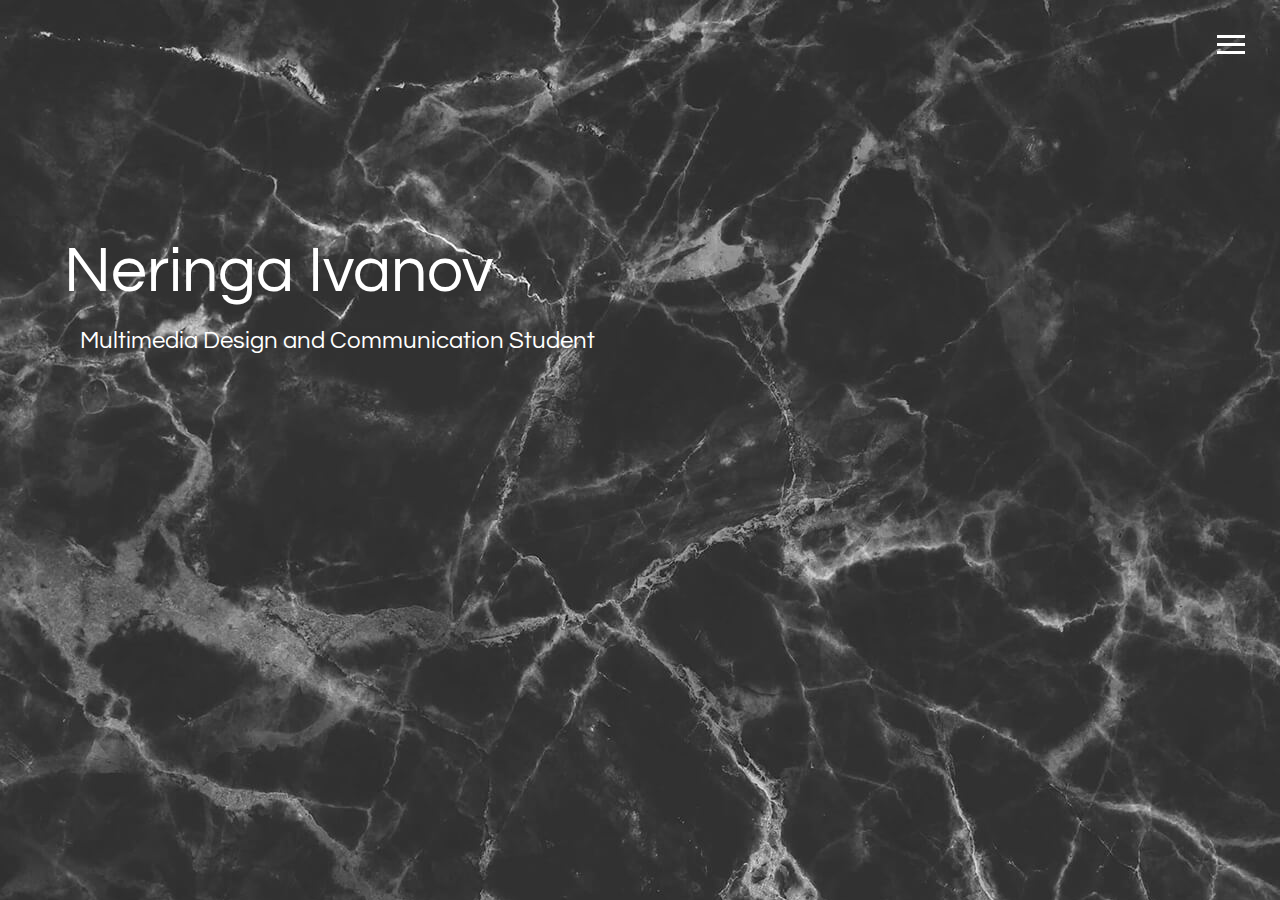
<file: portofolio/index.html>
<!DOCTYPE html>
<html lang="en">
<head>
    <meta charset="utf-8">
    <meta name="viewport" content="width=device-width, initial-scale=1.0">
    <link rel="stylesheet" href="css/stylesheet.css">
    <title>Neringa Ivanov</title>
    <link href="https://fonts.googleapis.com/css?family=Questrial" rel="stylesheet">
    <link rel="stylesheet" href="https://use.fontawesome.com/releases/v5.6.3/css/all.css" integrity="sha384-UHRtZLI+pbxtHCWp1t77Bi1L4ZtiqrqD80Kn4Z8NTSRyMA2Fd33n5dQ8lWUE00s/" crossorigin="anonymous">


</head>

<body>
    <header>
        <div class="menu-btn">
            <div class="btn-line"></div>
            <div class="btn-line"></div>
            <div class="btn-line"></div>
        </div>

        <nav class="menu">
           
            <div class="menu-branding">
                <div class="portrait"></div>
            </div>
        
           
            <ul class="menu-nav">
               <li class="nav-item current">
                    <a href="index.html" class="nav-link">Home</a>
            </li>
            <li class="nav-item">
                    <a href="aboutme.html" class="nav-link">About me</a>
            </li>
            <li class="nav-item">
                    <a href="portofolio.html" class="nav-link">Portofolio</a>
            </li>
                 
            </ul>

        </nav>
        
    </header>
    
    <main id="home">
      
       <h1 class="lg-heading">Neringa Ivanov</h1>
       <h2 class="sm-heading">Multimedia Design and Communication Student</h2>
       
       <div class="icons">
          
           <a href="#">
             <i class="fab fa-facebook fa-2x"></i>      
           </a>
           <a href="#">
             <i class="fab fa-instagram fa-2x"></i>      
           </a>
           <a href="#">
             <i class="fab fa-linkedin fa-2x"></i>      
           </a>
       </div>
        
        
    </main>



 





<script src="js/port_js.js"></script>
</body>
</html>
</file>
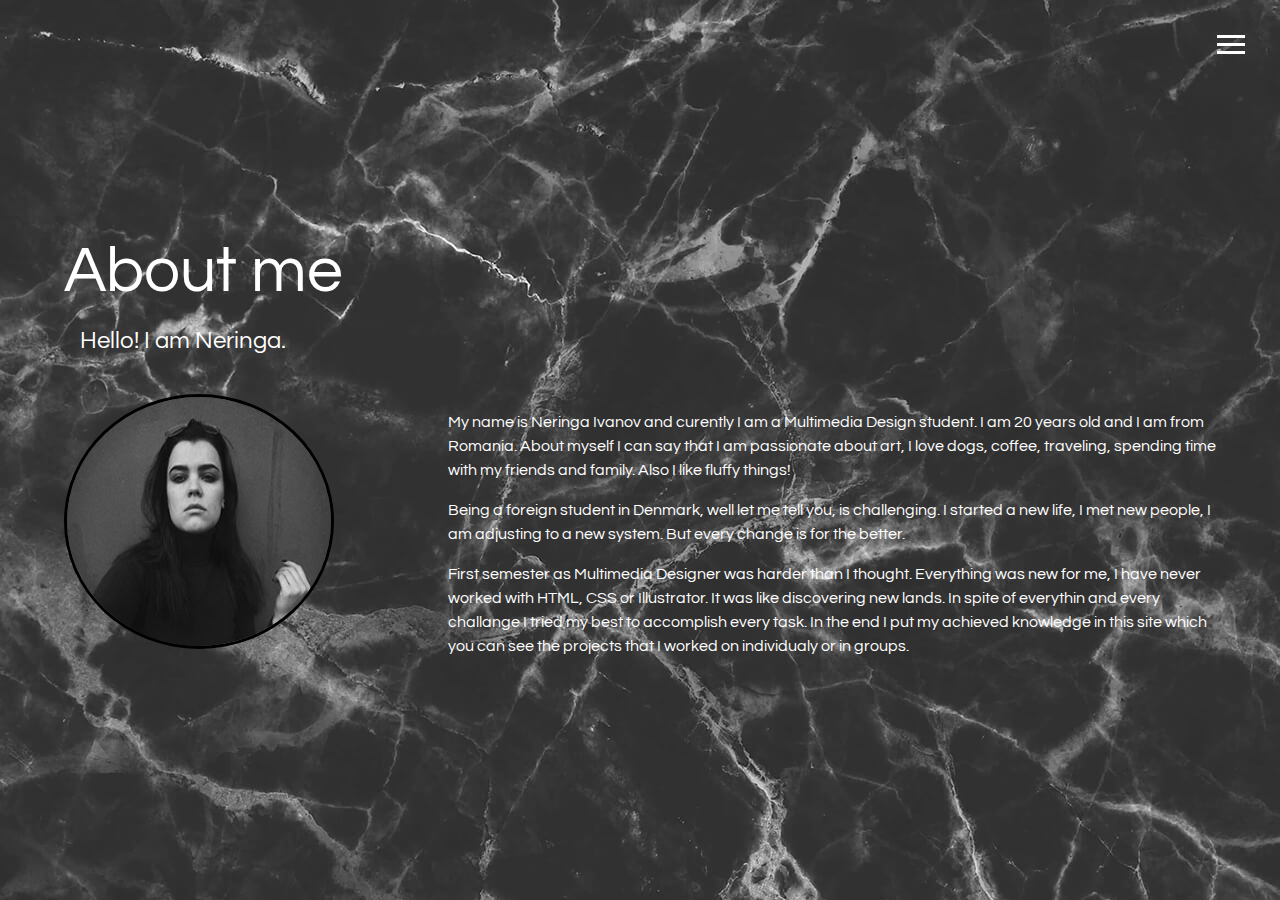
<file: portofolio/aboutme.html>
<!DOCTYPE html>
<html lang="en">
<head>
    <meta charset="utf-8">
    <meta name="viewport" content="width=device-width, initial-scale=1.0">
    <link rel="stylesheet" href="css/stylesheet.css">
    <link href="https://fonts.googleapis.com/css?family=Questrial" rel="stylesheet">
    <title>About Me</title>
</head>

<body>
    <header>
        <div class="menu-btn">
            <div class="btn-line"></div>
            <div class="btn-line"></div>
            <div class="btn-line"></div>
        </div>
        <nav class="menu">
            <div class="menu-branding">
                <div class="portrait"></div>
            </div>

            <ul class="menu-nav">
                <li class="nav-item">
                    <a href="index.html" class="nav-link">Home</a>
                </li>
                <li class="nav-item current">
                    <a href="aboutme.html" class="nav-link">About me</a>
                </li>
                <li class="nav-item">
                    <a href="portofolio.html" class="nav-link">Portofolio</a>
                </li>

            </ul>

        </nav>

    </header>

    <main id="aboutMe">

        <h1 class="lg-heading">About me</h1>

        <h2 class="sm-heading">Hello! I am Neringa.</h2>

        <div class="about-info">

            <div class="bio-img">
                <img src="css/img/portrait5.jpg" alt="NeringaIvanov">
            </div>

            <div class="bio">
                <p>My name is Neringa Ivanov and curently I am a Multimedia Design student. I am 20 years old and I am from Romania.
                    About myself I can say that I am passionate about art, I love dogs, coffee, traveling, spending time with my friends and family.
                    Also I like fluffy things!</p>

                <p>Being a foreign student in Denmark, well let me tell you, is challenging. I started a new life, I met new people, I am adjusting to a new system.
                    But every change is for the better.</p>

                <p>First semester as Multimedia Designer was harder than I thought. Everything was new for me, I have never worked with HTML, CSS or Illustrator. It was like discovering new lands. In spite of everythin and every challange I tried my best to accomplish every task. In the end I put my achieved knowledge in this site which you can see the projects that I worked on individualy or in groups.</p>
            </div>

        </div>



    </main>









    <script src="js/port_js.js"></script>
</body>
</html>
</file>
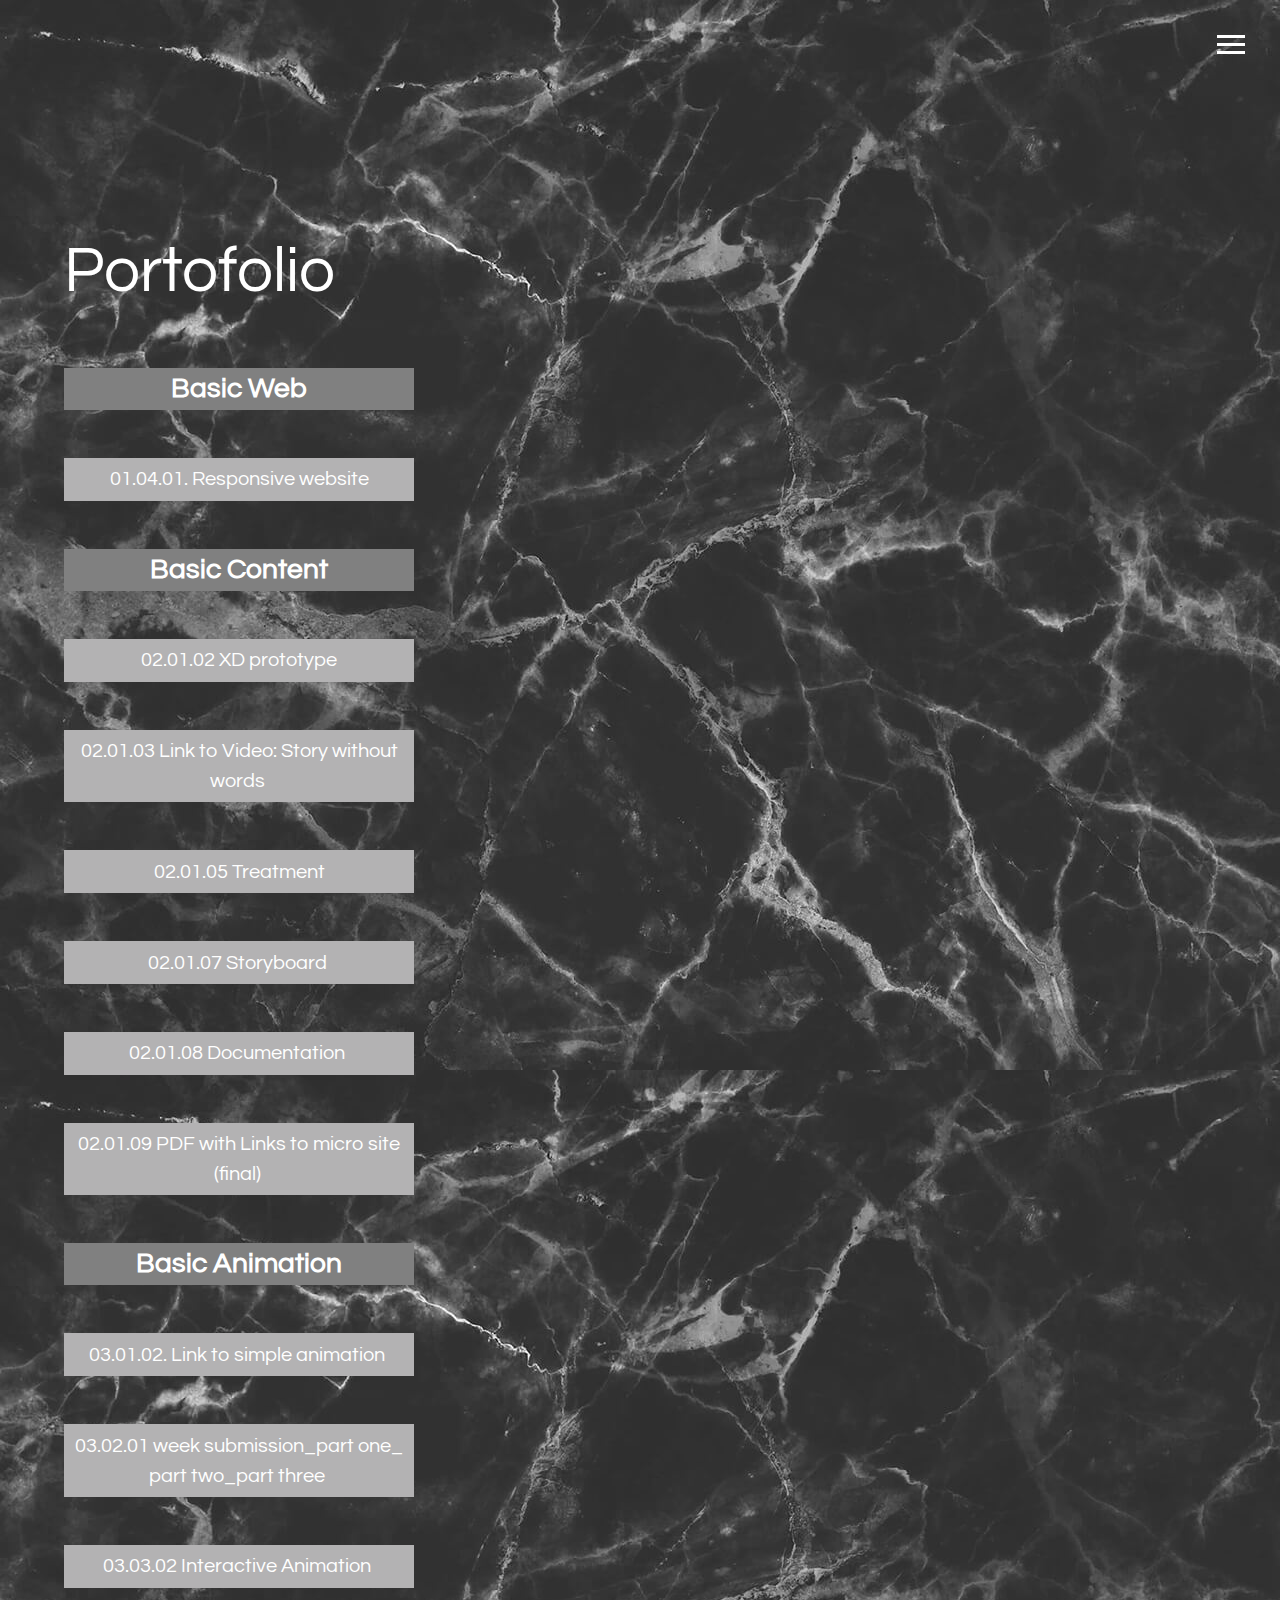
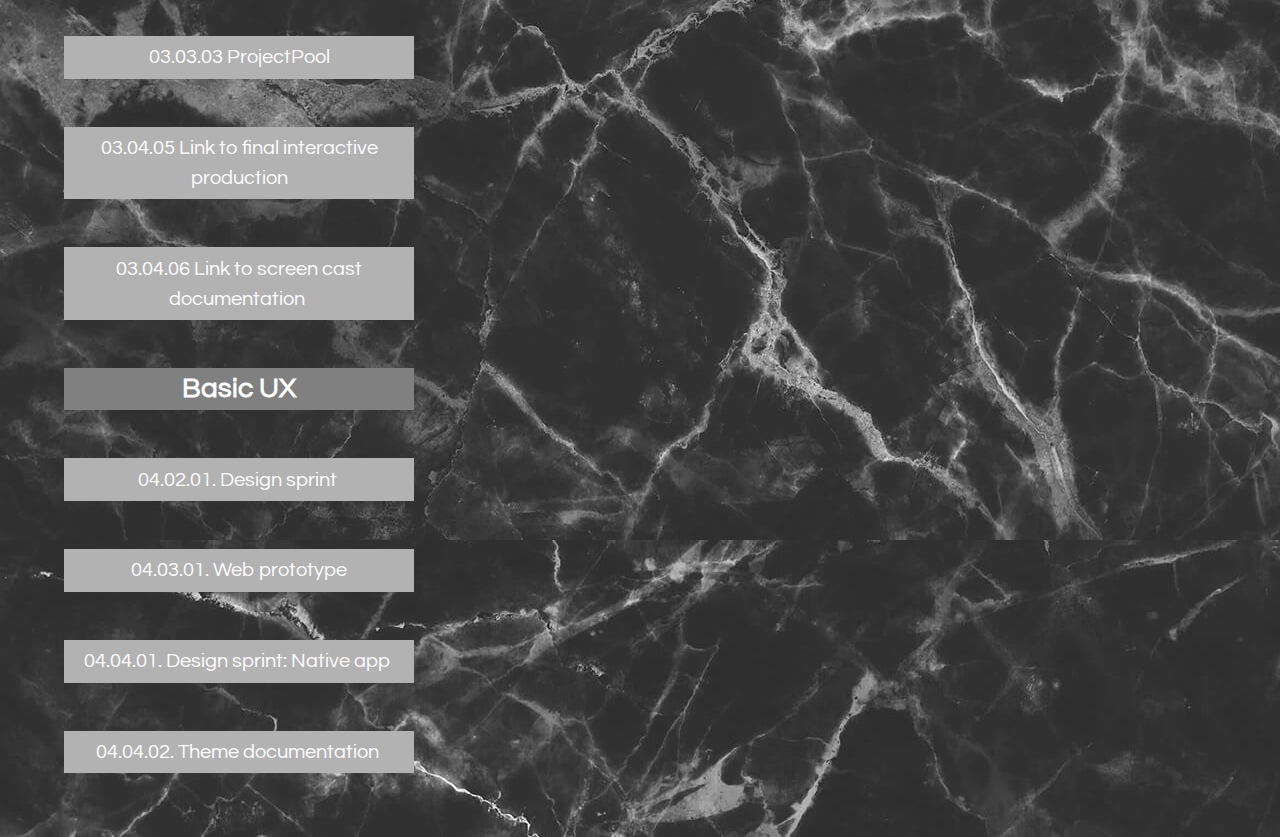
<file: portofolio/portofolio.html>
<!DOCTYPE html>
<html lang="en">

<head>
    <meta charset="utf-8">
    <meta name="viewport" content="width=device-width, initial-scale=1.0">
    <link rel="stylesheet" href="css/stylesheet.css">
    <link href="https://fonts.googleapis.com/css?family=Questrial" rel="stylesheet">

    <title>Portofolio</title>
</head>

<body>
    <header>
        <div class="menu-btn">
            <div class="btn-line"></div>
            <div class="btn-line"></div>
            <div class="btn-line"></div>
        </div>
        <nav class="menu">
            <div class="menu-branding">
                <div class="portrait"></div>
            </div>

            <ul class="menu-nav">
                <li class="nav-item">
                    <a href="index.html" class="nav-link">Home</a>
                </li>
                <li class="nav-item">
                    <a href="aboutme.html" class="nav-link">About me</a>
                </li>
                <li class="nav-item current">
                    <a href="portofolio.html" class="nav-link">Portofolio</a>
                </li>

            </ul>

        </nav>

    </header>

    <main id="portofolio">
    <h1 class="lg-heading">Portofolio</h1>
    


<div class="buttonsPortofolio">

   
<div class="basicContent" id="basicweb">

 <h1 class="collapsible">Basic Web</h1>
<a href="http://mydeerloveart.com/mobile%20site/mobile/index.html" target="_blank"> 01.04.01. Responsive website</a>
</div>


<div class="basicContent" id="basiccontent">
 
   <h1 class="collapsible">Basic Content</h1>
     
<a href="https://xd.adobe.com/view/82fd5dcf-f0ae-4bc0-40d6-1422fcf8858e-f4cc/?-fullscreen" target="_blank"> 02.01.02 XD prototype</a>

<a href="https://www.youtube.com/watch?v=k3F8ABn0OJk&list=LLo8kLD1e1R8-P_jYksVh9Lg&index=2&t=0s" target="_blank"> 02.01.03 Link to Video: Story without words  </a>

<a href="file:///C:/Users/User/Desktop/KEA/2_theme_2/6_week40/1Treatment%20group%208.pdf" target="_blank"> 02.01.05 Treatment  </a>

<a href="file:///C:/Users/User/Desktop/Storyboard(Bikenhagen).pdf" target="_blank">02.01.07 Storyboard </a>

<a href="file:///C:/Users/User/Desktop/2Documentation.pdf" target="_blank"> 02.01.08 Documentation  </a>

<a href="file:///C:/Users/User/Desktop/1Links%20to%20microsite.pdf" target="_blank">02.01.09 PDF with Links to micro site (final)  </a>

</div>



<div class="basicContent" id="basicanimation">
  
  <h1 class="collapsible">Basic Animation</h1>
<a href="http://mydeerloveart.com/exercice/t.html" target="_blank"> 03.01.02. Link to simple animation  </a>
  
   <a href="file:///C:/Users/User/Desktop/03.02.01%20week%20submission_part%20one_%20part%20two_part%20three.pdf" target="_blank"> 03.02.01 week submission_part one_ part two_part three  </a>
   
   <a href="http://quickcocktails.dk/kea/snow-white/index.html" target="_blank"> 03.03.02 Interactive Animation  </a>
   
    <a href="file:///C:/Users/User/Desktop/project-pool.pdf" target="_blank"> 03.03.03 ProjectPool </a>
   
   <a href="file:///C:/Users/User/Desktop/basic-animation-project-group11.pdf" target="_blank"> 03.04.05 Link to final interactive production</a>
   
   <a href="file:///C:/Users/User/Desktop/3.5.3%20%20Links%20to%20screencast%20documentation.pdf"  target="_blank"> 03.04.06 Link to screen cast documentation </a>
    
</div>



<div class="basicContent" id="basicux">

<h1 class="collapsible">Basic UX</h1>
   
    <a href="https://xd.adobe.com/view/ba9a0d0a-f012-4366-44ca-9fbc84cde362-ccab/" target="_blank"> 04.02.01. Design sprint  </a>
    
    <a href="http://mydeerloveart.com/site/" target="_blank"> 04.03.01. Web prototype</a>
    
    <a href="https://xd.adobe.com/view/05028a2c-82e3-48ad-7986-54fd7beb801c-7333/?fullscreen" target="_blank"> 04.04.01. Design sprint: Native app  </a>
    
    <a href="file:///C:/Users/User/Desktop/04_04_02_theme%20documentation_NeringaIvanov.pdf" target="_blank"> 04.04.02. Theme documentation </a>  
    
        
</div>


</div>



</main>

    <script src="js/port_js.js"></script>
</body>

</html>
</file>
<file: portofolio/css/stylesheet.css>
* {
    box-sizing: border-box;
}



body {
    background-image: url(img/black-marble.jpg);
    font-family: 'Questrial', sans-serif;
    color: white;
    height: 100%;
    margin: 0;
    line-height: 1.5;
}

/*first page*/
/*///heading///////*/

h1,
h2 {
    margin: 0;
    font-weight: 400;
}

h1.lg-heading {
    margin-top: 10rem;
    font-size: 4rem;
}

h2.sm-heading {
    margin-bottom: 2rem;
    padding: 0.2rem 1rem;
}

a {
    color: white;
    text-decoration: none;

}

header {
    position: fixed;
    z-index: 2;
    width: 100%;
}

main {
    padding: 4rem;
    height: 100%;

}

main .icons {
    margin-top: 1rem;
}

main a {
    padding: 0.4rem;
}

main a:hover {
    color: black;
    transition: all 0.5s ease-out;
}

#home {
    overflow: hidden;
}

/*////menu btn////////*/
.menu-btn {
    position: absolute;
    z-index: 3;
    right: 35px;
    top: 35px;
    cursor: pointer;
    transition: all 0.5s ease-out;
}

.menu-btn .btn-line {
    width: 28px;
    height: 3px;
    margin: 0 0 5px 0;
    background: #fff;
    transition: all 0.5s ease-out;
}

.menu-btn.close {
    transform: rotate(180deg);
}

.menu-btn.close .btn-line:nth-child(1) {
    transform: rotate(45deg) translate(5px, 5px);
}

.menu-btn.close .btn-line:nth-child(2) {
    opacity: 0;
}

.menu-btn.close .btn-line:nth-child(3) {
    transform: rotate(-45deg) translate(7px, -6px);
}

/*the menu overlay*/
.menu {
    position: fixed;
    top: 0;
    width: 100%;
    opacity: 0.9;
    visibility: hidden;
}

.menu.show {
    visibility: visible;
}

.menu-branding,
.menu-nav {
    display: flex;
    flex-flow: column wrap;
    align-items: center;
    justify-content: center;
    float: left;
    width: 50%;
    height: 100vh;
    overflow: hidden;
}

.menu-nav {
    margin: 0;
    padding: 0;
    background: #373737;
    list-style: none;
    transform: translate3d(0, -100%, 0);
    transition: all 0.5s ease-out;
}

.menu-nav.show {
    transform: translate3d(0, 0, 0);
}

.menu-branding {
    background: #444;
    transform: translate3d(0, 100%, 0);
    transition: all 0.5s ease-out;
}

.menu-branding.show {
    transform: translate3d(0, 0, 0);
}

.menu-branding .portrait {
    width: 250px;
    height: 250px;
    background: url("img/portrait6.jpg");
    border-radius: 50%;
    border: solid 3px black;
}

.menu .nav-item {
    transform: translate3d(600px, 0, 0);
    transition: all 0.5s ease-out;
}

.menu .nav-item.show {
    transform: translate3d(0, 0, 0);
}

.menu .nav-item.current > a {
    color: black;
}

.menu .nav-link {
    display: inline-block;
    position: relative;
    font-size: 30px;
    text-transform: uppercase;
    padding: 1rem 0;
    font-weight: 300;
    color: #fff;
    text-decoration: none;
    transition: all 0.5s ease-out;
}

.menu .nav-link:hover {
    color: grey;
}

.nav-item:nth-child(1) {
    transition-delay: 0.1s;
}

.nav-item:nth-child(2) {
    transition-delay: 0.2s;
}

.nav-item:nth-child(3) {
    transition-delay: 0.3s;
}

.nav-item:nth-child(4) {
    transition-delay: 0.4s;
}

/*/////PORTOFILIO///////////*/




.collapsible {
    text-align: center;
    margin-top: 3rem;

    cursor: pointer;
    width: 350px;
    height: auto;
    background-color: grey;
    font-size: 28px;
    font-weight: bold;
    display: block;
    transition: 300ms;
    transition: all .2s ease-in-out;

}



.collapsible:hover {
    background-color: white;
    color: black;
    transform: scale(1.1);
}

.basicContent a {
    background-color: #b3b2b3;
    text-align: center;
    margin-top: 3rem;
    cursor: pointer;
    width: 350px;
    height: auto;
    font-size: 20px;
    display: block;
    transition: 300ms;
    transition: all .2s ease-in-out;
}




/*/ABOUT ME//*/
.about-info {
    display: grid;
    grid-template-areas:
        "bio-img bio";
    grid-template-columns: 0.5fr 1fr;
}

.about-info .bio-img img {
    grid-area: "bio-img";
    width: 270px;
    height: 255px;
    border-radius: 50%;
    border: solid 3px black;
}

.about-info .bio {
    grid-area: "bio";
}

/*/////RESPOSIVE/////*/


@media screen and (max-width: 500px) {
    main {
        padding: 2rem;
    }

    main #home h1 {
        margin-top: 10vh;
    }

    main .lg-heading {
        margin-top: 1rem;
        font-size: 5rem;
    }
}

@media screen and (max-width: 768px) {
    main {
        align-items: center;
        text-align: center;
    }

    main .lg-heading {
        line-height: 1;
        margin-bottom: 1rem;
    }

    ul.menu-nav,
    div.menu-branding {
        float: none;
        width: 100%;
        min-height: 0;
    }

    ul.menu-nav.show,
    div.menu-branding.show {
        transform: translate3d(0, 0, 0);
    }

    .menu-nav {
        height: 75vh;
        transform: translate3d(-100%, 0, 0);
        font-size: 24px;
    }

    .menu-branding {
        height: 25vh;
        transform: translate3d(100%, 0, 0);
    }

    .menu-branding .portrait {
        background: url("img/portrait.jpg");
        width: 150px;
        height: 150px;
    }


/*///PORTOFOLIO///*/

.basicContent a {
    display: grid;
}




/*////ABOUT ME///*/
.about-info {
    display: grid;
    grid-template-areas:
        "bio-img"
        "bio";
    grid-template-columns: 1fr;
}

.about-info .bio-img img {
    grid-area: "bio-img";
}

.about-info .bio {
    grid-area: "bio";
}


}

/*///////////////////*/
</file>
